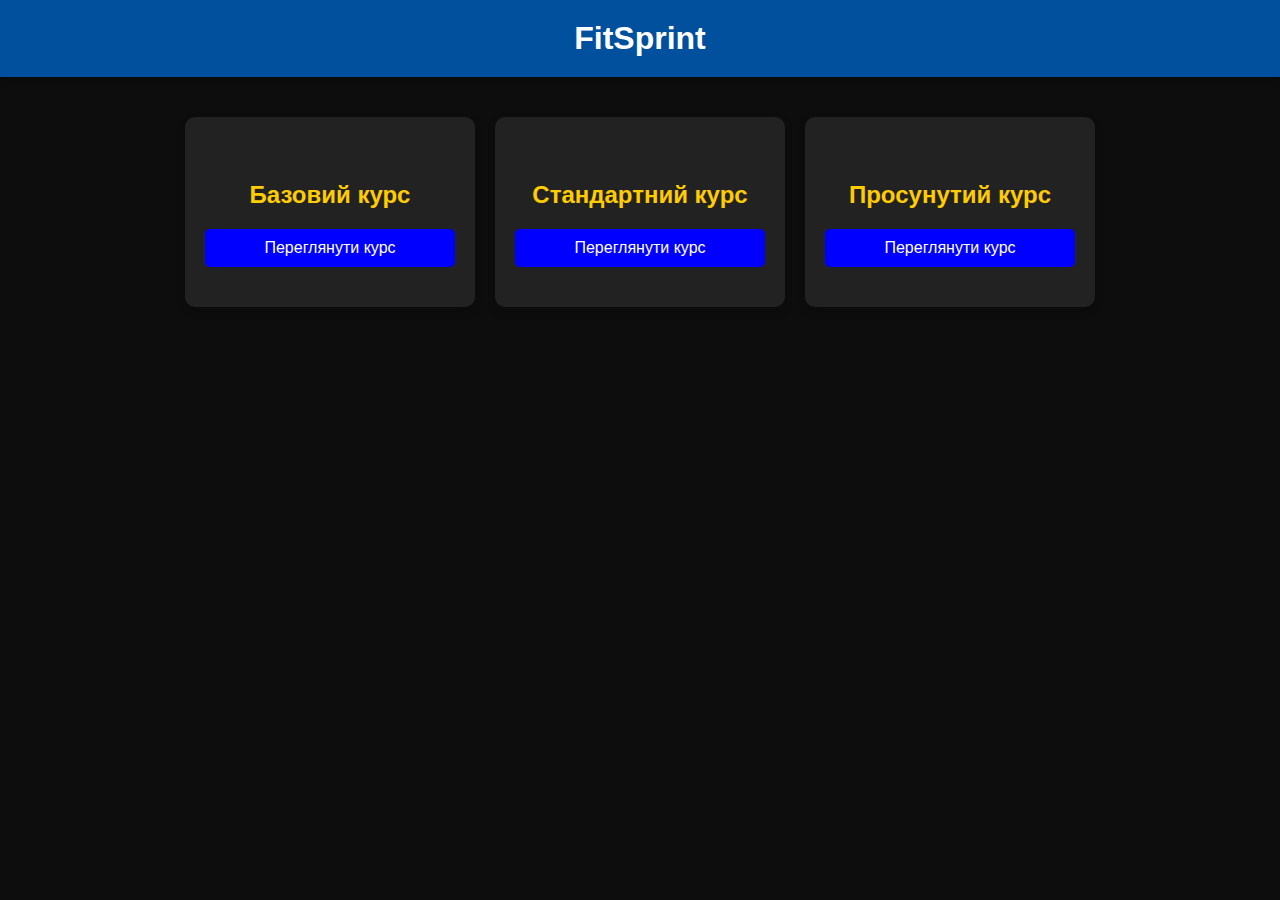
<file: index.html>
<!DOCTYPE html>
<html lang="uk">

<head>
    <meta charset="UTF-8">
    <meta name="viewport" content="width=device-width, initial-scale=1.0">
    <title>Курси по схудненню</title>
    <link rel="stylesheet" href="styles.css">
</head>

<body>
    <header>
        <h1>FitSprint</h1>
    </header>
    <main>
        <section id="courses">
            <div class="course">
                <h3>Базовий курс</h3>
                <a href="course1.html" class="details-btn">Переглянути курс</a>
            </div>
            <div class="course">
                <h3>Стандартний курс</h3>
                <a href="course2.html" class="details-btn">Переглянути курс</a>
            </div>
            <div class="course">
                <h3>Просунутий курс</h3>
                <a href="course3.html" class="details-btn">Переглянути курс</a>
            </div>
        </section>
    </main>
</body>

</html>
</file>
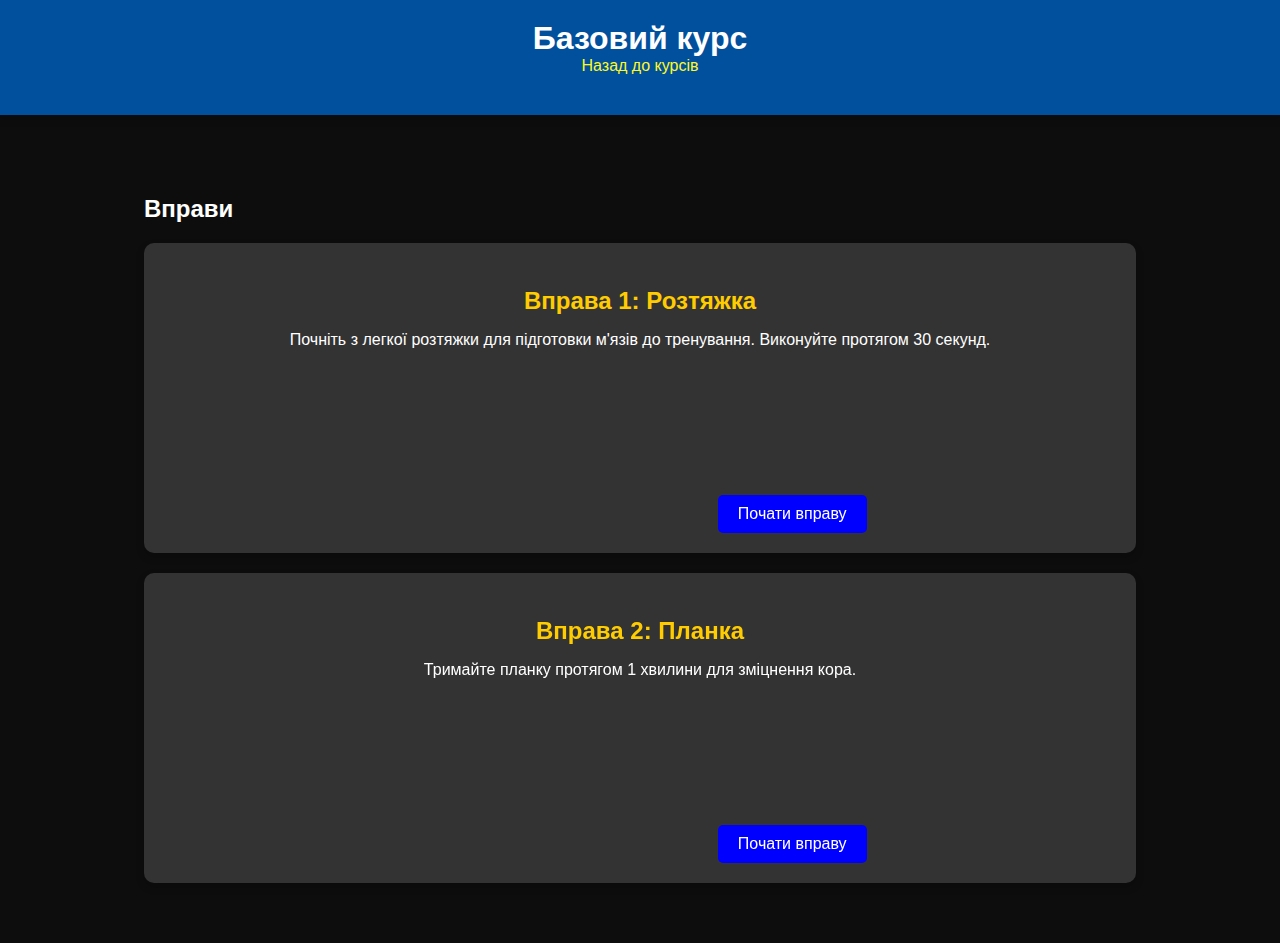
<file: course1.html>
<!DOCTYPE html>
<html lang="uk">

<head>
    <meta charset="UTF-8">
    <meta name="viewport" content="width=device-width, initial-scale=1.0">
    <title>Базовий курс</title>
    <link rel="stylesheet" href="styles.css">
</head>

<body>
    <header>
        <h1>Базовий курс</h1>
        <a href="index.html" class="back-btn">Назад до курсів</a>
    </header>
    <main>
        <section id="exercises">
            <h2>Вправи</h2>
            <div class="exercise">
                <h3>Вправа 1: Розтяжка</h3>
                <p>Почніть з легкої розтяжки для підготовки м'язів до тренування. Виконуйте протягом 30 секунд.</p>
                <iframe width="300" height="150" src="https://www.youtube.com/embed/t-UuoFG2_7Q" frameborder="0"
                    allowfullscreen></iframe>
                <button class="start-exercise-btn" data-duration="30">Почати вправу</button>
                <div class="timer-container" style="display:none;">
                    <div class="timer">
                        <p id="timer1">00:30</p>
                    </div>
                    <button class="stop-exercise-btn" style="display:none;">Зупинити</button>
                </div>
                <div class="completion-message" style="display:none;">Вправа завершена!</div>
            </div>
            <div class="exercise">
                <h3>Вправа 2: Планка</h3>
                <p>Тримайте планку протягом 1 хвилини для зміцнення кора.</p>
                <iframe width="300" height="150" src="https://www.youtube.com/embed/pSHjTRCQxIw" frameborder="0"
                    allowfullscreen></iframe>
                <button class="start-exercise-btn" data-duration="60">Почати вправу</button>
                <div class="timer-container" style="display:none;">
                    <div class="timer">
                        <p id="timer2">01:00</p>
                    </div>
                    <button class="stop-exercise-btn" style="display:none;">Зупинити</button>
                </div>
                <div class="completion-message" style="display:none;">Вправа завершена!</div>
            </div>
        </section>
    </main>
    <script src="scripts.js"></script>
</body>

</html>
</file>
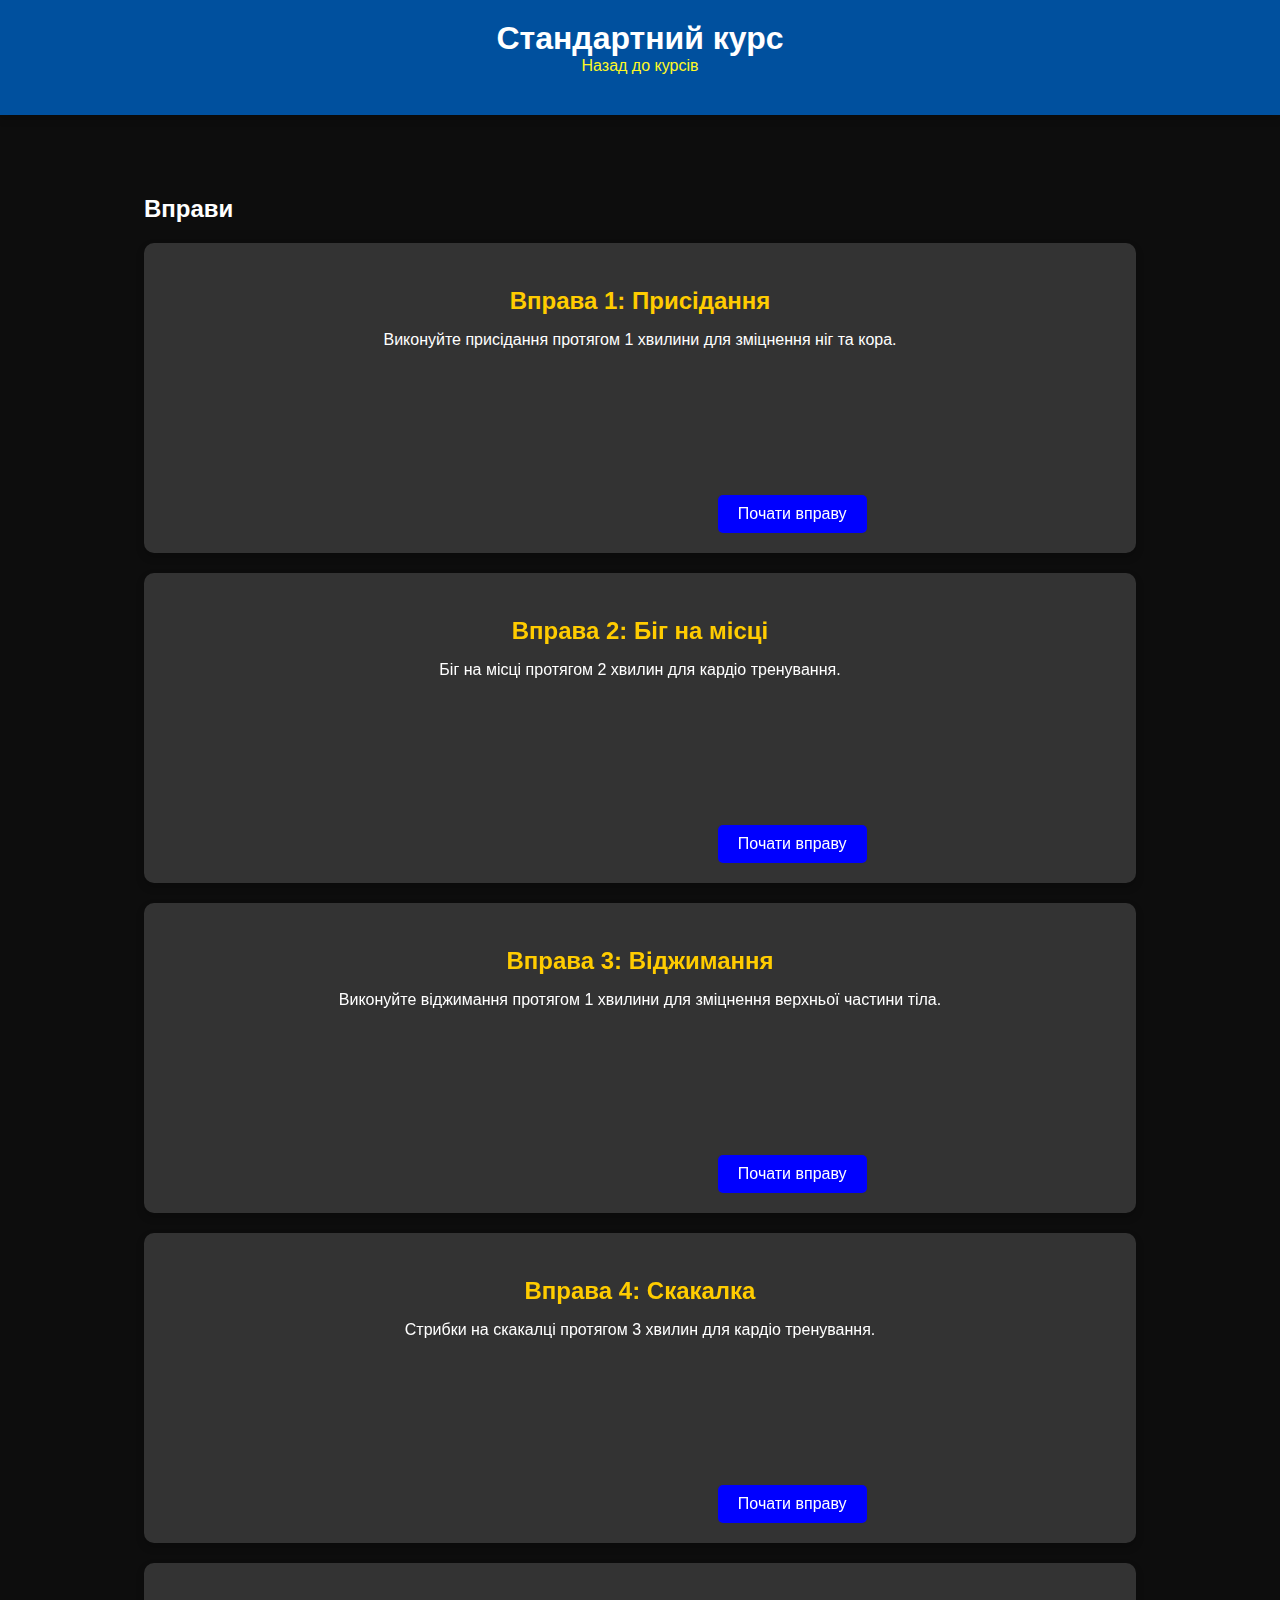
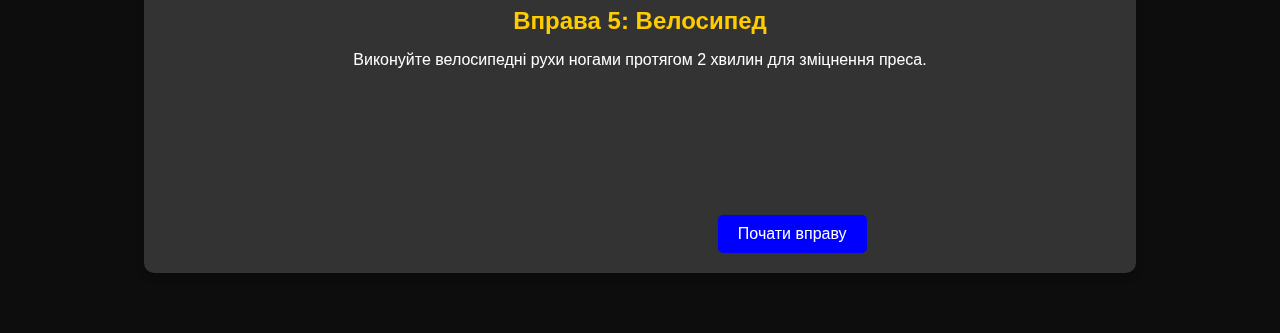
<file: course2.html>
<!DOCTYPE html>
<html lang="uk">

<head>
    <meta charset="UTF-8">
    <meta name="viewport" content="width=device-width, initial-scale=1.0">
    <title>Стандартний курс</title>
    <link rel="stylesheet" href="styles.css">
</head>

<body>
    <header>
        <h1>Стандартний курс</h1>
        <a href="index.html" class="back-btn">Назад до курсів</a>
    </header>
    <main>
        <section id="exercises">
            <h2>Вправи</h2>
            <div class="exercise">
                <h3>Вправа 1: Присідання</h3>
                <p>Виконуйте присідання протягом 1 хвилини для зміцнення ніг та кора.</p>
                <iframe width="300" height="150" src="https://www.youtube.com/embed/xqvCmoLULNY" frameborder="0"
                    allowfullscreen></iframe>
                <button class="start-exercise-btn" data-duration="60">Почати вправу</button>
                <div class="timer-container" style="display:none;">
                    <div class="timer">
                        <p id="timer1">01:00</p>
                    </div>
                    <button class="stop-exercise-btn" style="display:none;">Зупинити</button>
                </div>
                <div class="completion-message" style="display:none;">Вправа завершена!</div>
            </div>
            <div class="exercise">
                <h3>Вправа 2: Біг на місці</h3>
                <p>Біг на місці протягом 2 хвилин для кардіо тренування.</p>
                <iframe width="300" height="150" src="https://www.youtube.com/embed/f8PzF8bhYoo" frameborder="0"
                    allowfullscreen></iframe>
                <button class="start-exercise-btn" data-duration="120">Почати вправу</button>
                <div class="timer-container" style="display:none;">
                    <div class="timer">
                        <p id="timer2">02:00</p>
                    </div>
                    <button class="stop-exercise-btn" style="display:none;">Зупинити</button>
                </div>
                <div class="completion-message" style="display:none;">Вправа завершена!</div>
            </div>
            <div class="exercise">
                <h3>Вправа 3: Віджимання</h3>
                <p>Виконуйте віджимання протягом 1 хвилини для зміцнення верхньої частини тіла.</p>
                <iframe width="300" height="150" src="https://www.youtube.com/embed/jWxvty2KROs" frameborder="0"
                    allowfullscreen></iframe>
                <button class="start-exercise-btn" data-duration="60">Почати вправу</button>
                <div class="timer-container" style="display:none;">
                    <div class="timer">
                        <p id="timer3">01:00</p>
                    </div>
                    <button class="stop-exercise-btn" style="display:none;">Зупинити</button>
                </div>
                <div class="completion-message" style="display:none;">Вправа завершена!</div>
            </div>
            <div class="exercise">
                <h3>Вправа 4: Скакалка</h3>
                <p>Стрибки на скакалці протягом 3 хвилин для кардіо тренування.</p>
                <iframe width="300" height="150" src="https://www.youtube.com/embed/u3zgHI8QnqE" frameborder="0"
                    allowfullscreen></iframe>
                <button class="start-exercise-btn" data-duration="180">Почати вправу</button>
                <div class="timer-container" style="display:none;">
                    <div class="timer">
                        <p id="timer4">03:00</p>
                    </div>
                    <button class="stop-exercise-btn" style="display:none;">Зупинити</button>
                </div>
                <div class="completion-message" style="display:none;">Вправа завершена!</div>
            </div>
            <div class="exercise">
                <h3>Вправа 5: Велосипед</h3>
                <p>Виконуйте велосипедні рухи ногами протягом 2 хвилин для зміцнення преса.</p>
                <iframe width="300" height="150" src="https://www.youtube.com/embed/9FGilxCbdz8" frameborder="0"
                    allowfullscreen></iframe>
                <button class="start-exercise-btn" data-duration="120">Почати вправу</button>
                <div class="timer-container" style="display:none;">
                    <div class="timer">
                        <p id="timer5">02:00</p>
                    </div>
                    <button class="stop-exercise-btn" style="display:none;">Зупинити</button>
                </div>
                <div class="completion-message" style="display:none;">Вправа завершена!</div>
            </div>
        </section>
    </main>
    <script src="scripts.js"></script>
</body>

</html>
</file>
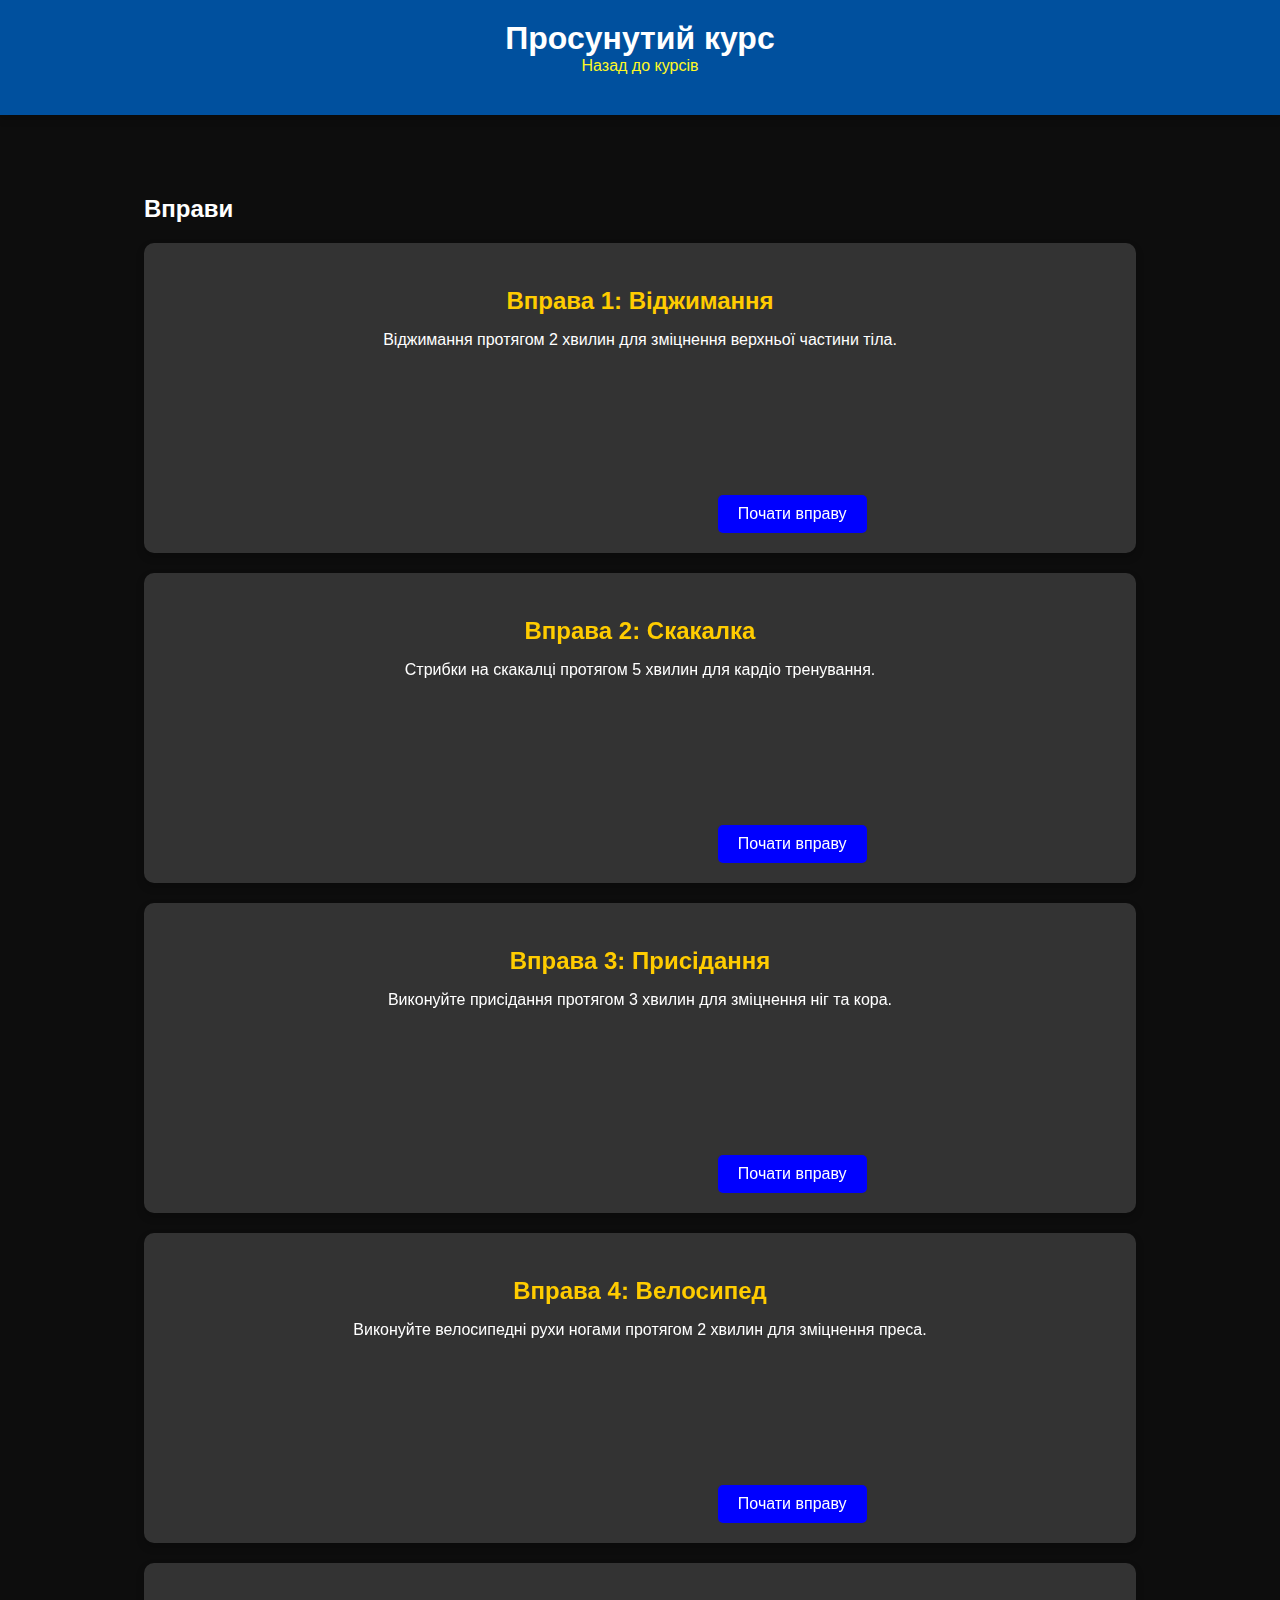
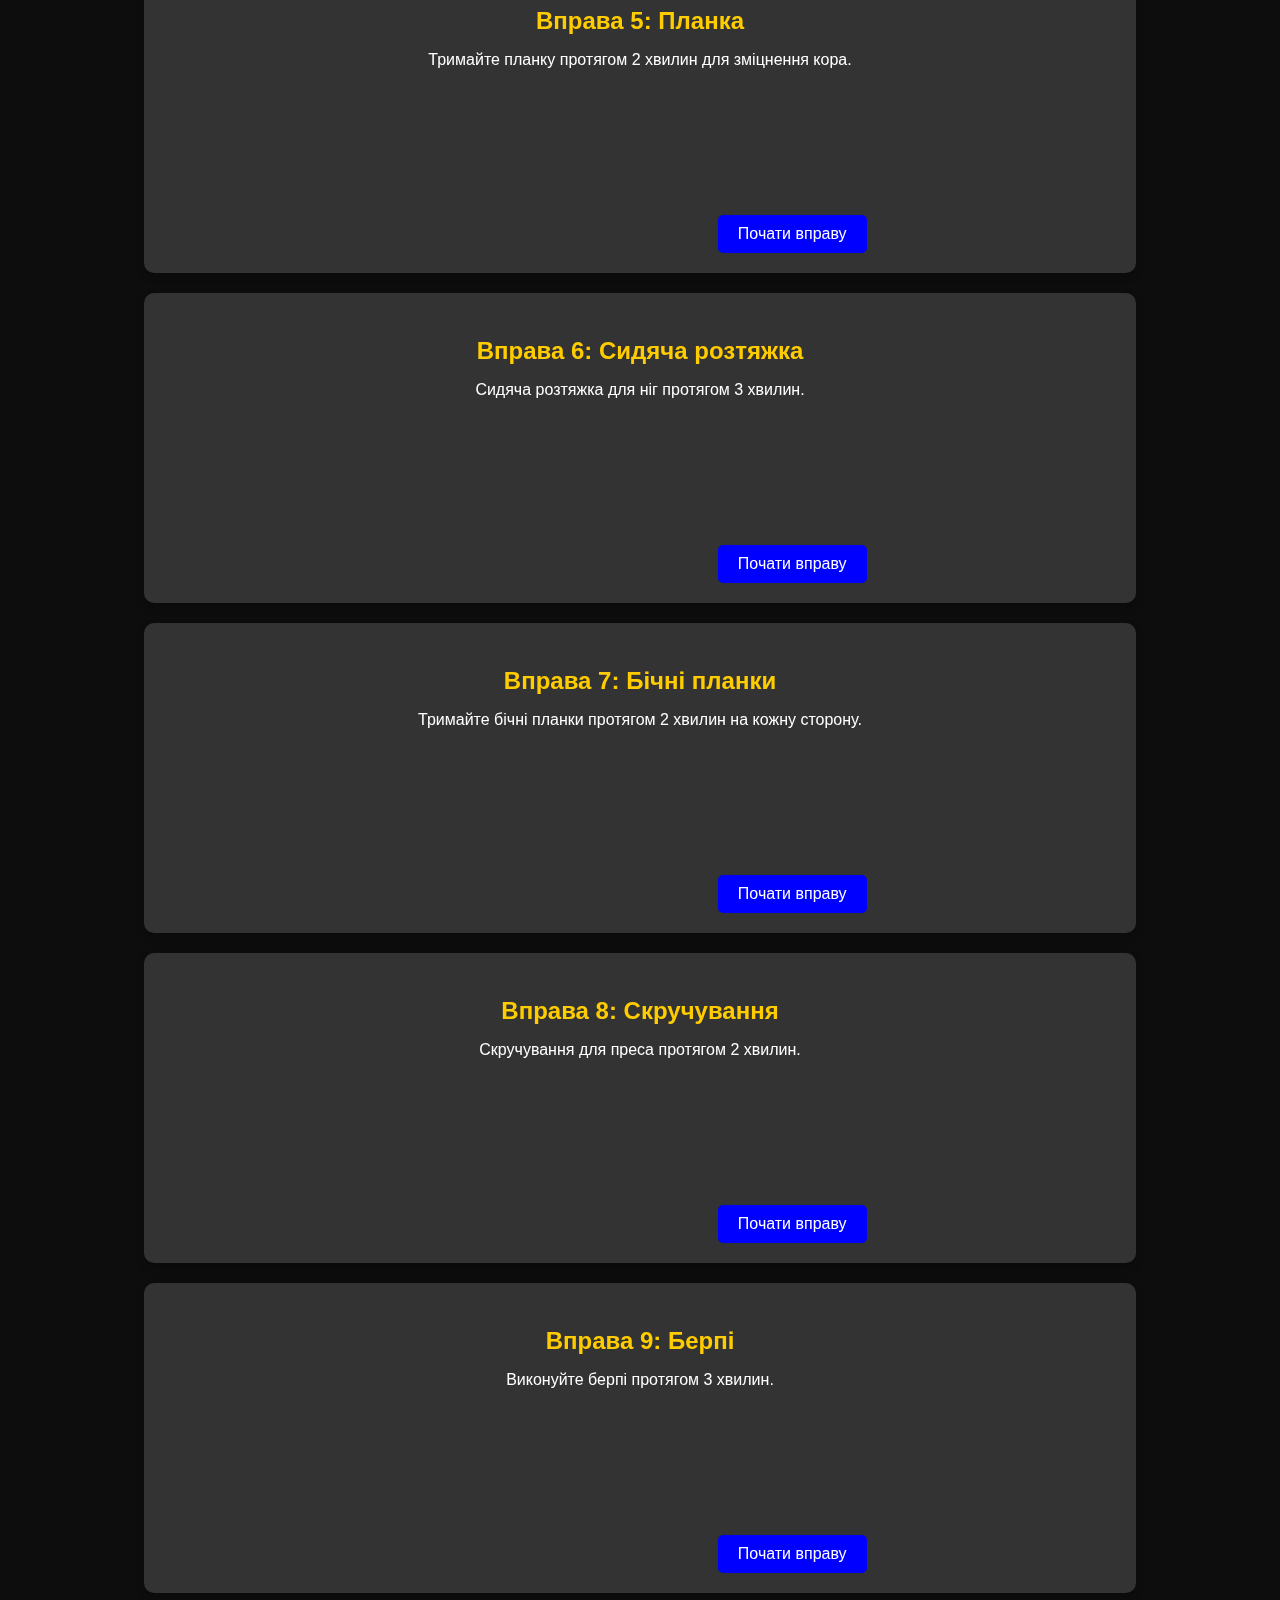
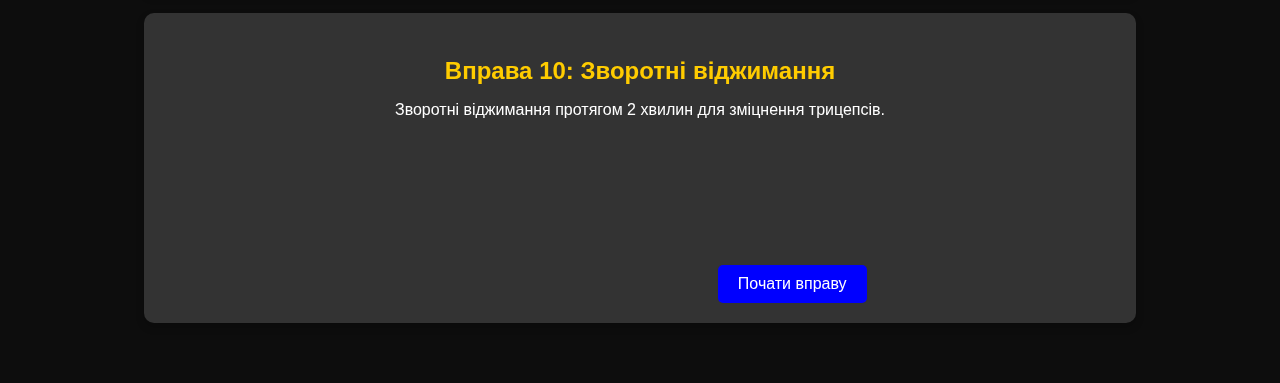
<file: course3.html>
<!DOCTYPE html>
<html lang="uk">

<head>
    <meta charset="UTF-8">
    <meta name="viewport" content="width=device-width, initial-scale=1.0">
    <title>Просунутий курс</title>
    <link rel="stylesheet" href="styles.css">
</head>

<body>
    <header>
        <h1>Просунутий курс</h1>
        <a href="index.html" class="back-btn">Назад до курсів</a>
    </header>
    <main>
        <section id="exercises">
            <h2>Вправи</h2>
            <div class="exercise">
                <h3>Вправа 1: Віджимання</h3>
                <p>Віджимання протягом 2 хвилин для зміцнення верхньої частини тіла.</p>
                <iframe width="300" height="150" src="https://www.youtube.com/embed/JyCG_5l3XLk" frameborder="0"
                    allowfullscreen></iframe>
                <button class="start-exercise-btn" data-duration="120">Почати вправу</button>
                <div class="timer-container" style="display:none;">
                    <div class="timer">
                        <p id="timer1">02:00</p>
                    </div>
                    <button class="stop-exercise-btn" style="display:none;">Зупинити</button>
                </div>
                <div class="completion-message" style="display:none;">Вправа завершена!</div>
            </div>
            <div class="exercise">
                <h3>Вправа 2: Скакалка</h3>
                <p>Стрибки на скакалці протягом 5 хвилин для кардіо тренування.</p>
                <iframe width="300" height="150" src="https://www.youtube.com/embed/u3zgHI8QnqE" frameborder="0"
                    allowfullscreen></iframe>
                <button class="start-exercise-btn" data-duration="300">Почати вправу</button>
                <div class="timer-container" style="display:none;">
                    <div class="timer">
                        <p id="timer2">05:00</p>
                    </div>
                    <button class="stop-exercise-btn" style="display:none;">Зупинити</button>
                </div>
                <div class="completion-message" style="display:none;">Вправа завершена!</div>
            </div>
            <div class="exercise">
                <h3>Вправа 3: Присідання</h3>
                <p>Виконуйте присідання протягом 3 хвилин для зміцнення ніг та кора.</p>
                <iframe width="300" height="150" src="https://www.youtube.com/embed/xqvCmoLULNY" frameborder="0"
                    allowfullscreen></iframe>
                <button class="start-exercise-btn" data-duration="180">Почати вправу</button>
                <div class="timer-container" style="display:none;">
                    <div class="timer">
                        <p id="timer3">03:00</p>
                    </div>
                    <button class="stop-exercise-btn" style="display:none;">Зупинити</button>
                </div>
                <div class="completion-message" style="display:none;">Вправа завершена!</div>
            </div>
            <div class="exercise">
                <h3>Вправа 4: Велосипед</h3>
                <p>Виконуйте велосипедні рухи ногами протягом 2 хвилин для зміцнення преса.</p>
                <iframe width="300" height="150" src="https://www.youtube.com/embed/9FGilxCbdz8" frameborder="0"
                    allowfullscreen></iframe>
                <button class="start-exercise-btn" data-duration="120">Почати вправу</button>
                <div class="timer-container" style="display:none;">
                    <div class="timer">
                        <p id="timer4">02:00</p>
                    </div>
                    <button class="stop-exercise-btn" style="display:none;">Зупинити</button>
                </div>
                <div class="completion-message" style="display:none;">Вправа завершена!</div>
            </div>
            <div class="exercise">
                <h3>Вправа 5: Планка</h3>
                <p>Тримайте планку протягом 2 хвилин для зміцнення кора.</p>
                <iframe width="300" height="150" src="https://www.youtube.com/embed/pSHjTRCQxIw" frameborder="0"
                    allowfullscreen></iframe>
                <button class="start-exercise-btn" data-duration="120">Почати вправу</button>
                <div class="timer-container" style="display:none;">
                    <div class="timer">
                        <p id="timer5">02:00</p>
                    </div>
                    <button class="stop-exercise-btn" style="display:none;">Зупинити</button>
                </div>
                <div class="completion-message" style="display:none;">Вправа завершена!</div>
            </div>
            <div class="exercise">
                <h3>Вправа 6: Сидяча розтяжка</h3>
                <p>Сидяча розтяжка для ніг протягом 3 хвилин.</p>
                <iframe width="300" height="150" src="https://www.youtube.com/embed/UAA3E5MLqrM" frameborder="0"
                    allowfullscreen></iframe>
                <button class="start-exercise-btn" data-duration="180">Почати вправу</button>
                <div class="timer-container" style="display:none;">
                    <div class="timer">
                        <p id="timer6">03:00</p>
                    </div>
                    <button class="stop-exercise-btn" style="display:none;">Зупинити</button>
                </div>
                <div class="completion-message" style="display:none;">Вправа завершена!</div>
            </div>
            <div class="exercise">
                <h3>Вправа 7: Бічні планки</h3>
                <p>Тримайте бічні планки протягом 2 хвилин на кожну сторону.</p>
                <iframe width="300" height="150" src="https://www.youtube.com/embed/NXr4Fw8q60o" frameborder="0"
                    allowfullscreen></iframe>
                <button class="start-exercise-btn" data-duration="240">Почати вправу</button>
                <div class="timer-container" style="display:none;">
                    <div class="timer">
                        <p id="timer7">04:00</p>
                    </div>
                    <button class="stop-exercise-btn" style="display:none;">Зупинити</button>
                </div>
                <div class="completion-message" style="display:none;">Вправа завершена!</div>
            </div>
            <div class="exercise">
                <h3>Вправа 8: Скручування</h3>
                <p>Скручування для преса протягом 2 хвилин.</p>
                <iframe width="300" height="150" src="https://www.youtube.com/embed/drvh39387LY" frameborder="0"
                    allowfullscreen></iframe>
                <button class="start-exercise-btn" data-duration="120">Почати вправу</button>
                <div class="timer-container" style="display:none;">
                    <div class="timer">
                        <p id="timer8">02:00</p>
                    </div>
                    <button class="stop-exercise-btn" style="display:none;">Зупинити</button>
                </div>
                <div class="completion-message" style="display:none;">Вправа завершена!</div>
            </div>
            <div class="exercise">
                <h3>Вправа 9: Берпі</h3>
                <p>Виконуйте берпі протягом 3 хвилин.</p>
                <iframe width="300" height="150" src="https://www.youtube.com/embed/qLBImHhCXSw" frameborder="0"
                    allowfullscreen></iframe>
                <button class="start-exercise-btn" data-duration="180">Почати вправу</button>
                <div class="timer-container" style="display:none;">
                    <div class="timer">
                        <p id="timer9">03:00</p>
                    </div>
                    <button class="stop-exercise-btn" style="display:none;">Зупинити</button>
                </div>
                <div class="completion-message" style="display:none;">Вправа завершена!</div>
            </div>
            <div class="exercise">
                <h3>Вправа 10: Зворотні віджимання</h3>
                <p>Зворотні віджимання протягом 2 хвилин для зміцнення трицепсів.</p>
                <iframe width="300" height="150" src="https://www.youtube.com/embed/GxGIT7rdNNs" frameborder="0"
                    allowfullscreen></iframe>
                <button class="start-exercise-btn" data-duration="120">Почати вправу</button>
                <div class="timer-container" style="display:none;">
                    <div class="timer">
                        <p id="timer10">02:00</p>
                    </div>
                    <button class="stop-exercise-btn" style="display:none;">Зупинити</button>
                </div>
                <div class="completion-message" style="display:none;">Вправа завершена!</div>
            </div>
        </section>
    </main>
    <script src="scripts.js"></script>
</body>

</html>
</file>
<file: styles.css>
body {
    font-family: 'Arial', sans-serif;
    background-color: #0d0d0d;
    color: #fff;
    margin: 0;
    padding: 0;
}

header {
    background-color: #00509E;
    padding: 20px;
    text-align: center;
    box-shadow: 0 4px 8px rgba(0, 0, 0, 0.2);
}

header h1 {
    color: #fff;
    font-size: 2em;
    margin: 0;
}

main {
    display: flex;
    flex-direction: column;
    align-items: center;
    padding: 40px 20px;
}

#courses {
    width: 80%;
    display: flex;
    flex-wrap: wrap;
    justify-content: center;
    gap: 20px;
}

.course {
    background-color: #222;
    padding: 20px;
    border-radius: 10px;
    text-align: center;
    transition: transform 0.3s ease, background-color 0.3s ease;
    box-shadow: 0 4px 8px rgba(0, 0, 0, 0.2);
    width: 250px;
    height: 150px;
    display: flex;
    flex-direction: column;
    justify-content: center;
}

.course:hover {
    transform: translateY(-10px);
    background-color: #333;
}

.course h3 {
    color: #ffcc00;
    font-size: 1.5em;
    margin-bottom: 10px;
}

.details-btn {
    background-color: #00f;
    color: #fff;
    padding: 10px 20px;
    border: none;
    border-radius: 5px;
    cursor: pointer;
    text-decoration: none;
    font-size: 1em;
    transition: background-color 0.3s ease, transform 0.3s ease;
    margin-top: 10px;
}

.details-btn:hover {
    background-color: #00509E;
    transform: translateY(-2px);
}

#exercises {
    width: 80%;
    margin-top: 20px;
}

.exercise {
    background-color: #333;
    margin: 20px 0;
    padding: 20px;
    border-radius: 10px;
    text-align: center;
    transition: transform 0.3s ease;
    box-shadow: 0 4px 8px rgba(0, 0, 0, 0.2);
}

.exercise:hover {
    transform: translateY(-10px);
}

.exercise h3 {
    color: #ffcc00;
    font-size: 1.5em;
    margin-bottom: 10px;
}

.exercise p {
    font-size: 1em;
    margin-bottom: 20px;
}

.exercise-gif {
    width: 100%;
    max-width: 300px;
    margin-bottom: 20px;
}

.start-exercise-btn,
.stop-exercise-btn,
.resume-exercise-btn {
    background-color: #00f;
    color: #fff;
    padding: 10px 20px;
    border: none;
    border-radius: 5px;
    cursor: pointer;
    font-size: 1em;
    margin-top: 10px;
    transition: background-color 0.3s ease, transform 0.3s ease;
}

.start-exercise-btn:hover,
.stop-exercise-btn:hover,
.resume-exercise-btn:hover {
    background-color: #00509E;
    transform: translateY(-2px);
}

.timer {
    margin-top: 10px;
    font-size: 1.5em;
    color: #ff0000;
}

.timer-container {
    display: flex;
    flex-direction: column;
    align-items: center;
    gap: 10px;
}

.back-btn {
    color: rgb(255, 248, 37);
    text-decoration: none;
    margin-bottom: 20px;
    display: block;
    font-size: 1em;
    transition: color 0.3s ease;
}

.back-btn:hover {
    color: #000000;
}

.completion-message {
    color: green;
    font-size: 1.2em;
    margin-top: 10px;
    display: none;
}
</file>
